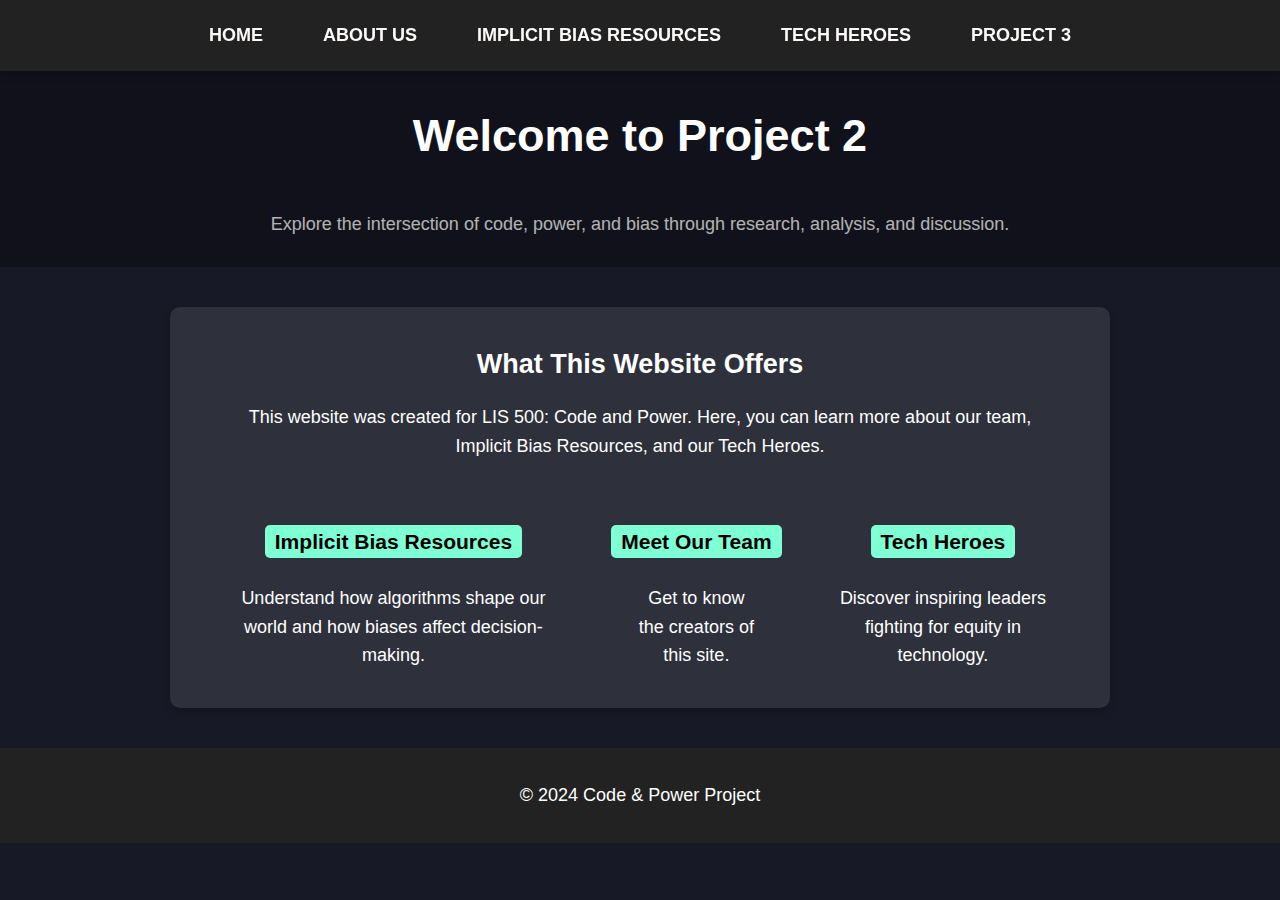
<file: index.html>
<!DOCTYPE html>
<html lang="en">
<head>
    <meta charset="UTF-8">
    <title>Home</title>
    <link rel="stylesheet" href="stylepage.css">
</head>
<body>

<header>
    <nav>
        <ul class="nav-list">
            <li><a href="index.html">HOME</a></li>
            <li><a href="about.html">ABOUT US</a></li>
            <li><a href="resource.html">IMPLICIT BIAS RESOURCES</a></li>
            <li><a href="techhero.html">TECH HEROES</a></li>
            <li><a href="proj3.html">PROJECT 3</a></li>
        </ul>
    </nav>

    <!-- Welcome -->
    <h1>Welcome to Project 2</h1>
    <p>Explore the intersection of code, power, and bias 
    through research, analysis, and discussion.</p>
</header>

<!-- Website Overview -->
<section class="home-content">
    <h2>What This Website Offers</h2>
    <p class="home-body">
        This website was created for LIS 500: Code and Power. 
        Here, you can learn more about our team, Implicit Bias Resources, and our Tech Heroes.
    </p>
<br>
    <div class="interactive-cards">
        <div class="card">
            <h3><a href="resource.html" class="ext-link">Implicit Bias Resources</a></h3>
            <p>Understand how algorithms shape our world and how biases affect decision-making.</p>
        </div>

        <div class="card">
            <h3><a href="about.html" class="ext-link">Meet Our Team</a></h3>
            <p>Get to know the creators of this site.</p>
        </div>
        
        <div class="card">
            <h3><a href="techhero.html" class="ext-link">Tech Heroes</a></h3>
            <p>Discover inspiring leaders fighting for equity in technology.</p>
        </div>
    </div>
</section>

<!-- Footer -->
<footer>
    <p>&copy; 2024 Code & Power Project</p>
</footer>

</body>
</html>
</file>
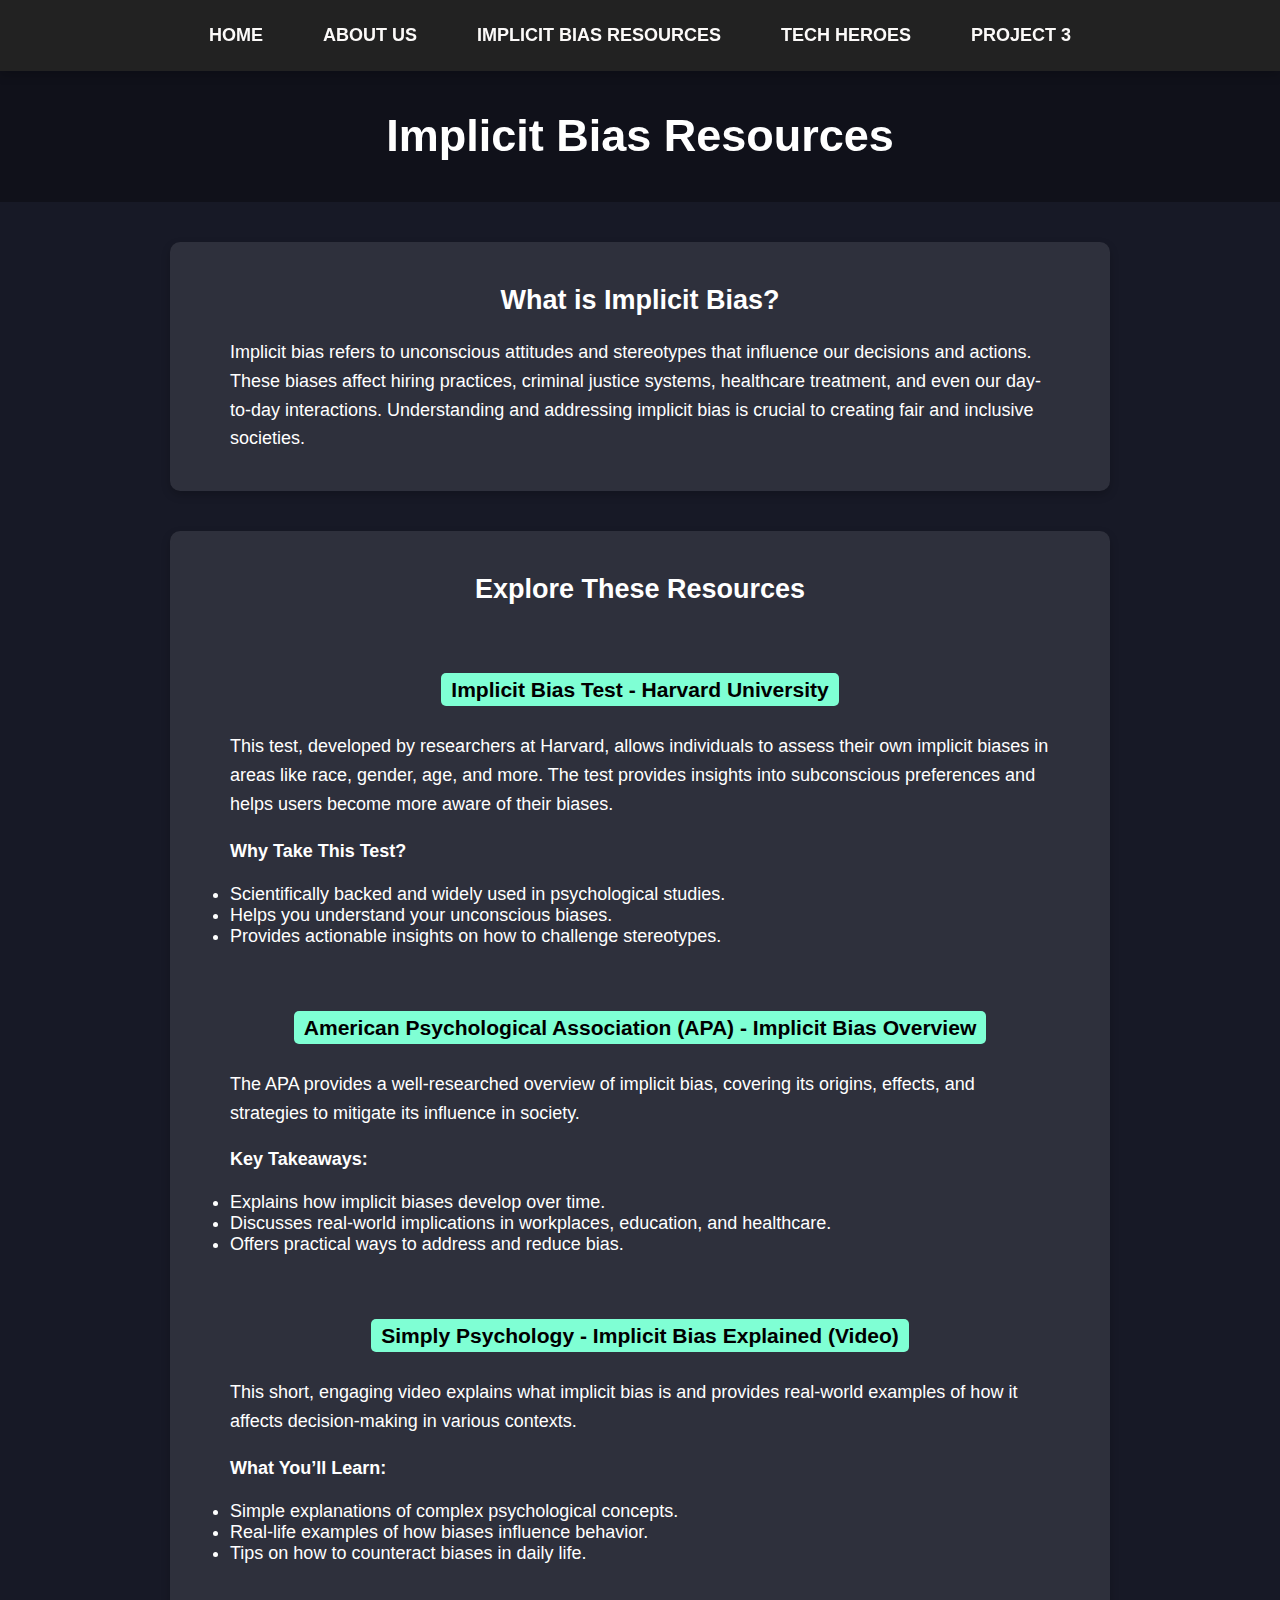
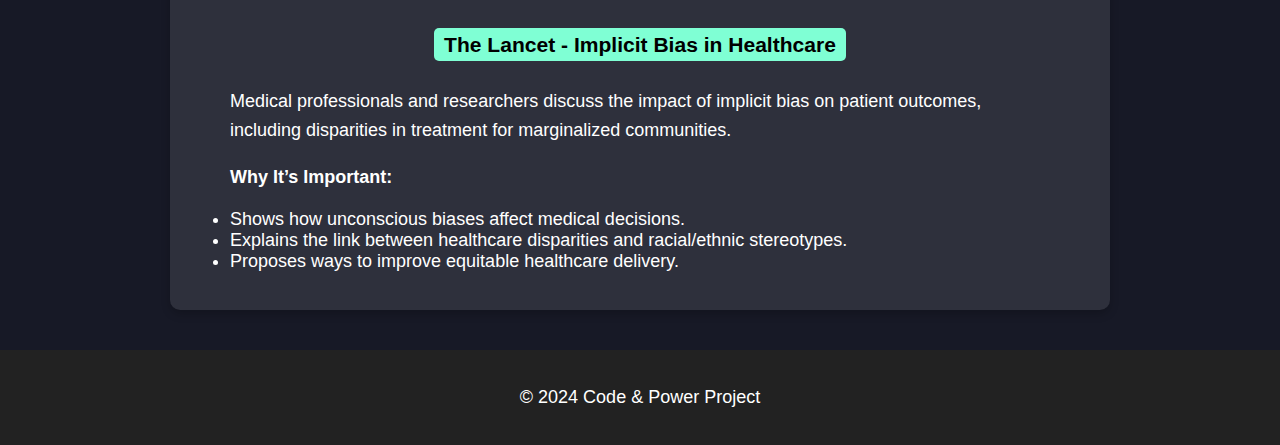
<file: resource.html>
<!DOCTYPE html>
<html lang="en">
<head>
    <meta charset="UTF-8">
    <meta name="viewport" content="width=device-width, initial-scale=1.0">
    <title>Implicit Bias Resources</title>
    <link rel="stylesheet" href="stylepage.css">
</head>
<body>

<header>
    <h1>Implicit Bias Resources</h1>
    <nav>
        <ul class="nav-list">
            <li><a href="index.html">HOME</a></li>
            <li><a href="about.html">ABOUT US</a></li>
            <li><a href="resource.html">IMPLICIT BIAS RESOURCES</a></li>
            <li><a href="techhero.html">TECH HEROES</a></li>
            <li><a href="proj3.html">PROJECT 3</a></li>
        </ul>
    </nav>
</header>

<main>
    <section class="intro">
        <h2>What is Implicit Bias?</h2>
        <p>Implicit bias refers to unconscious attitudes and stereotypes that influence our decisions and actions. 
        These biases affect hiring practices, criminal justice systems, healthcare treatment, and even our day-to-day interactions. 
        Understanding and addressing implicit bias is crucial to creating fair and inclusive societies.</p>
    </section>

    <section class="resources">
        <h2>Explore These Resources</h2>
<br>
        <div class="resource-item">
            <h3><a href="https://implicit.harvard.edu/implicit/takeatest.html" class="ext-link" target="_blank">Implicit Bias Test - Harvard University</a></h3>
            <p>This test, developed by researchers at Harvard, allows individuals to assess their own implicit biases in areas like race, gender, age, and more. 
            The test provides insights into subconscious preferences and helps users become more aware of their biases.</p>
            <p><strong>Why Take This Test?</strong></p>
            <ul>
                <li>Scientifically backed and widely used in psychological studies.</li>
                <li>Helps you understand your unconscious biases.</li>
                <li>Provides actionable insights on how to challenge stereotypes.</li>
            </ul>
        </div>
<br>
        <div class="resource-item">
            <h3><a href="https://www.apa.org/topics/implicit-bias" class="ext-link" target="_blank">American Psychological Association (APA) - Implicit Bias Overview</a></h3>
            <p>The APA provides a well-researched overview of implicit bias, covering its origins, effects, and strategies to mitigate its influence in society.</p>
            <p><strong>Key Takeaways:</strong></p>
            <ul>
                <li>Explains how implicit biases develop over time.</li>
                <li>Discusses real-world implications in workplaces, education, and healthcare.</li>
                <li>Offers practical ways to address and reduce bias.</li>
            </ul>
        </div>
<br>
        <div class="resource-item">
            <h3><a href="https://www.simplypsychology.org/implicit-bias.html" class="ext-link" target="_blank">Simply Psychology - Implicit Bias Explained (Video)</a></h3>
            <p>This short, engaging video explains what implicit bias is and provides real-world examples of how it affects decision-making in various contexts.</p>
            <p><strong>What You’ll Learn:</strong></p>
            <ul>
                <li>Simple explanations of complex psychological concepts.</li>
                <li>Real-life examples of how biases influence behavior.</li>
                <li>Tips on how to counteract biases in daily life.</li>
            </ul>
        </div>
<br>
        <div class="resource-item">
            <h3><a href="https://www.thelancet.com/journals/lancet/article/PIIS0140-6736(18)32267-0/fulltext" class="ext-link" target="_blank">The Lancet - Implicit Bias in Healthcare</a></h3>
            <p>Medical professionals and researchers discuss the impact of implicit bias on patient outcomes, including disparities in treatment for marginalized communities.</p>
            <p><strong>Why It’s Important:</strong></p>
            <ul>
                <li>Shows how unconscious biases affect medical decisions.</li>
                <li>Explains the link between healthcare disparities and racial/ethnic stereotypes.</li>
                <li>Proposes ways to improve equitable healthcare delivery.</li>
            </ul>
        </div>

    </section>
</main>

<!-- Footer -->
<footer>
    <p>&copy; 2024 Code & Power Project</p>
</footer>

</body>
</html>
</file>
<file: stylepage.css>
/* GENERAL PAGE STYLING */
body {
    font-family: 'Gotham','Verdana', sans-serif;
    font-size: large;
    margin: 0;
    padding: 0;
    background: #171926;
    color: white;
    transition: background 0.3s ease-in-out;
}
/* HEADER STYLING */
header {
    color: white;
    text-align: center;
    padding-top: 80px;
    padding-bottom: 10px;
    position: relative;
    top: 0;
    left: 0;
    width: 100%;
    height: 100%;
}
header::before {
    content: "";
    position: absolute;
    top: 0;
    left: 0;
    width: 100%;
    height: 100%;
    background: rgba(0, 0, 0, 0.3); /* DEFINES HEADER SPACE */
}
header h1 {
    font-size: 2.5em;
    display: inline-block;
    position: relative;
    z-index: 2;
    animation: fadeIn 1.5s ease-in-out;
}
header p {
    z-index: 2;
    animation: fadeIn 1.5s ease-in-out;
}
/* NAVIGATION BAR */
nav {
    background: #222;
    width: 100%;
    position: fixed;
    top: 0;
    left: 0;
    box-shadow: 0px 4px 10px rgba(0, 0, 0, 0.2);
}
.nav-list {
    list-style: none;
    display: flex;
    justify-content: center;
    gap: 20px;
    padding: 15px;
    margin: 0;
}
.nav-list li {
    display: inline-block;
    padding: 10px 20px;
    transition: all 0.3s ease-in-out;
}
.nav-list li:hover {
    background: #ff6b6b;
    border-radius: 5px;
    transform: scale(1.05);
}
.nav-list li a {
    color: #FCFAF9;
    text-decoration: none;
    font-weight: bold;
    transition: color 0.3s ease-in-out;
}
.nav-list li a:hover {
    color: #ffdd57;
}
/* HAMBURGER MENU */
.menu-toggle {
    display: none;
    font-size: 2rem;
    cursor: pointer;
    position: absolute;
    top: 15px;
    right: 20px;
    color: white;
}
/* MOBILE RESPONSIVE */
@media screen and (max-width: 768px) {
    .menu-toggle {
        display: block;
    }
    .nav-list {
        display: none;
        flex-direction: column;
        background: #222;
        width: 100%;
        position: absolute;
        top: 50px;
        left: 0;
        padding: 10px;
    }
    .nav-list li {
        text-align: center;
        padding: 10px;
    }
}
/* GENERAL HEADINGS */
h1, h2, h3 {
    text-align: center;
}
/* MAIN CONTENT STYLING */
section {
    max-width: 900px;
    margin: 40px auto;
    padding: 20px;
    background: rgba(255, 255, 255, 0.1);
    border-radius: 10px;
    box-shadow: 0px 4px 10px rgba(0, 0, 0, 0.2);
    animation: fadeIn 1s ease-in-out;
}
p {
    line-height: 1.6;
    font-size: 18px;
    padding-left: 40px;
    padding-right: 40px;
}
/* MAKES LINKS MORE NOTICEABLE */
.ext-link {
    background: aquamarine;
    color: black;
    border-radius: 5px;
    text-decoration: none;
    padding: 5px 10px;
    line-height: 2;
}
.ext-link:hover {
    background: #ff6b6b;
    color: #ffdd57;
}
.home-content { 
    text-align: center;
}
.interactive-cards {
    display: flex;
}
/* HOVER EFFECTS FOR SECTIONS */
section:hover {
    transform: scale(1.02);
    transition: all 0.3s ease-in-out;
}
/* INTERACTIVE EXPANDING CONTENT */
.expandable {
    cursor: pointer;
    font-weight: bold;
    color: #ffdd57;
    text-align: center;
    margin-top: 20px;
    transition: color 0.3s ease-in-out;
}
.expandable:hover {
    color: #e6b800;
}
.hidden-content {
    display: none;
    padding: 10px;
    transition: all 0.3s ease-in-out;
}
.expandable:active + .hidden-content {
    display: block;
}
/* TEAM SECTION STYLING */
.team-container {
    color: black;
    display: flex;
    justify-content: center;
    flex-wrap: wrap;
    gap: 30px;
    size: medium;
}
.team-member {
    text-align: center;
    background: white;
    padding: 20px;
    width: 300px;
    box-shadow: 0px 4px 10px rgba(0, 0, 0, 0.1);
    border-radius: 10px;
    transition: transform 0.3s ease-in-out;
}
.team-member:hover {
    transform: scale(1.05);
}
.team-image {
    width: 100%;
    max-width: 250px;
    height: auto;
    border-radius: 10px;
    box-shadow: 0px 4px 10px rgba(0, 0, 0, 0.2);
}
/* TECH HERO IMAGES */
.hero-image {
    width: 100%;
    max-width: 600px;
    display: block;
    margin: 20px auto;
    border-radius: 10px;
    box-shadow: 0px 4px 10px rgba(0, 0, 0, 0.2);
    transition: transform 0.3s ease-in-out;
}
/* Footer Styling */
footer {
    background-color: #222;
    color: white;
    text-align: center;
    padding: 15px;
    position: relative;
    margin-top: 40px;
}
footer a {
    color: #ffdd57;
    text-decoration: none;
    font-weight: bold;
    transition: color 0.3s ease-in-out;
}
footer a:hover {
    color: #e6b800;
}
/* Button Styles */
button {
    background-color: #ffdd57;
    color: black;
    background-color: #ffdd57; /* Keep the yellow background */
    color: #222; /* Dark color for better contrast */
    font-size: 18px;
    padding: 10px 20px;
    border: none;
    border-radius: 5px;
    cursor: pointer;
    transition: all 0.3s ease-in-out;
    font-weight: bold;
}
button:hover {
    background-color: #e6b800;
    background-color: #e6b800; /* Slightly darker yellow */
    transform: scale(1.05);
}


/* Animations */
@keyframes fadeIn {
    from {
        opacity: 0;
        transform: translateY(-10px);
    }
    to {
        opacity: 1;
        transform: translateY(0);
    }
}
}

/* Additional Mood Classifier Styling */
.model-container {
    display: flex;
    justify-content: center;
    align-items: center;
    flex-direction: column;
    margin-top: 30px;
}

#label-container {
    font-size: 2rem;
    margin-top: 15px;
    font-weight: bold;
    text-align: center;
    color: #ffdd57;
}

#webcam-container {
    border: 4px solid #ffdd57;
    border-radius: 10px;
    overflow: hidden;
    box-shadow: 0px 4px 10px rgba(0, 0, 0, 0.3);
}

.iframe-container iframe {
    width: 100%;
    height: 315px;
    border-radius: 10px;
    margin-top: 10px;
}
Footer
</file>
